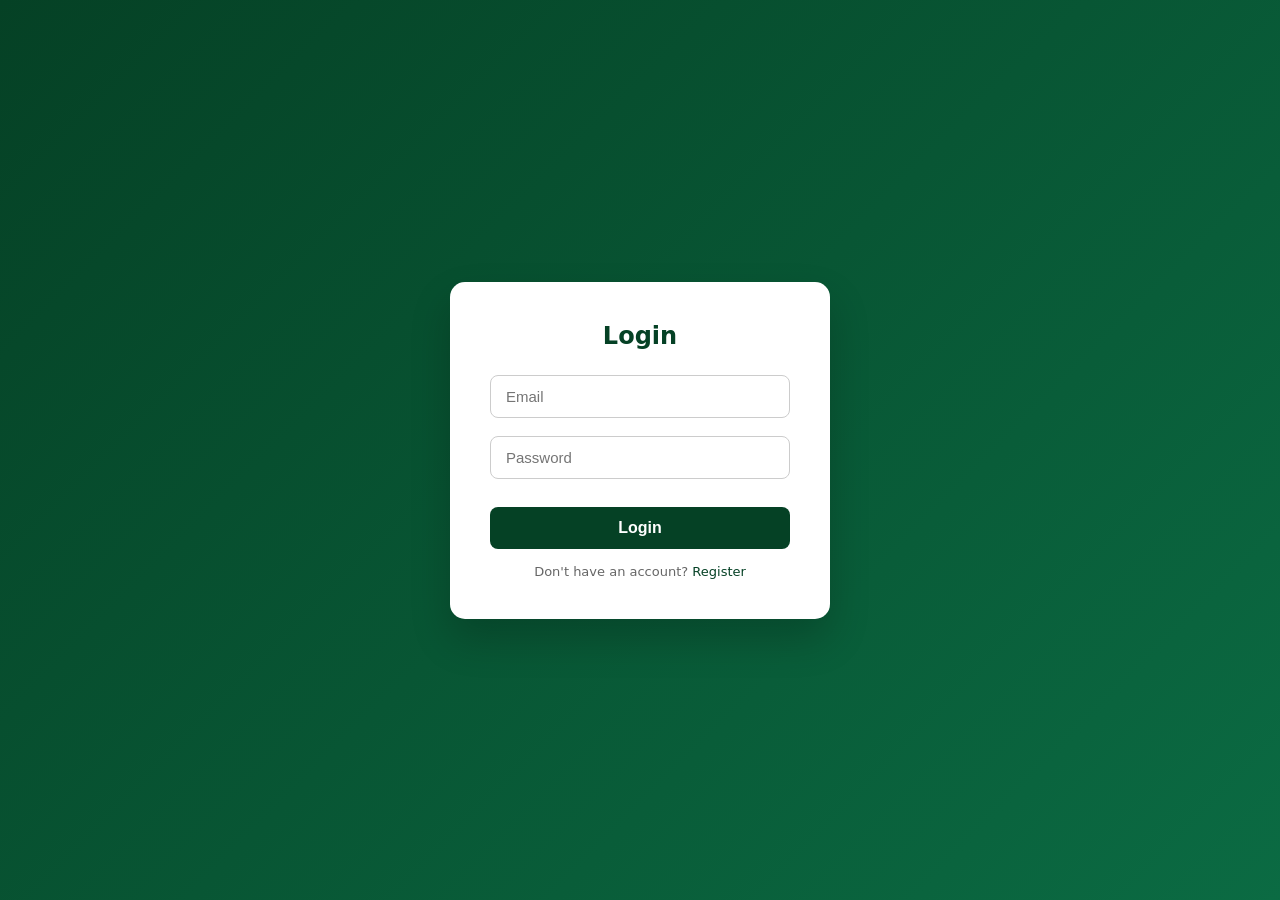
<file: cart.html>
<!DOCTYPE html>
<html>
<head>
    <title>Cart</title>
    <link rel="stylesheet" href="./style/cart.css">
</head>
<body>

<h1>Your Cart</h1>

<div id="cart-container"></div>

<h2 id="total"></h2>

<button onclick="checkout()">Buy Now</button>

<script src="./JS/cart.js"></script>
<script src="./JS/index.js"></script>
<script src="./JS/auth.js"></script>
</body>
</html>
</file>
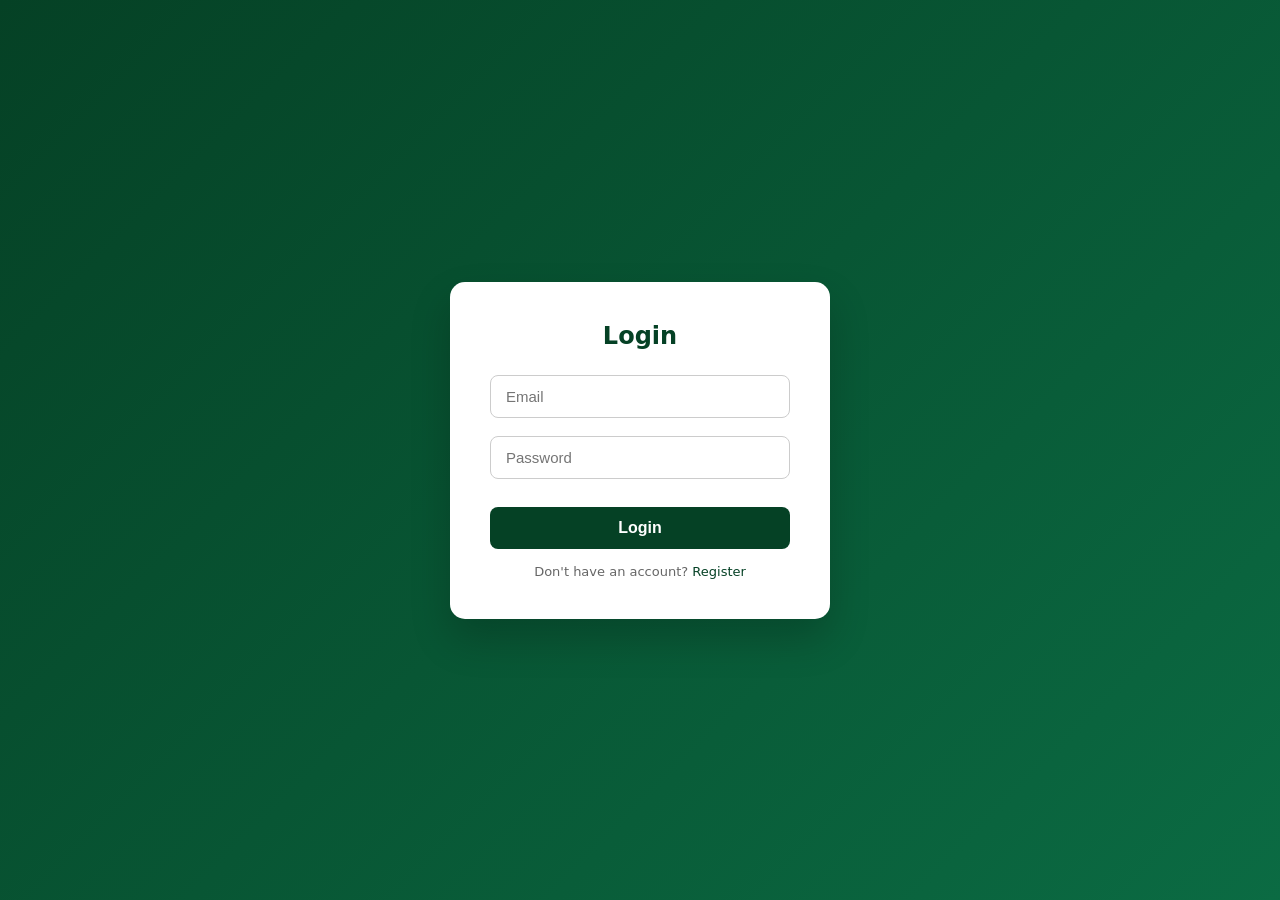
<file: login.html>
<!DOCTYPE html>
<html>
<head>
    <title>Login</title>
    <link rel="stylesheet" href="./style/login.css">
</head>
<body>

<div class="login-container">
    <h2>Login</h2>

    <form onsubmit="loginUser(event)">
        <input type="email" id="login-email" placeholder="Email" required>
        <input type="password" id="login-password" placeholder="Password" required>
        <p id="login-error" class="error-message"></p>
        <button type="submit">Login</button>
    </form>

    <div class="extra">
        Don't have an account? <a href="./register.html">Register</a>
    </div>
</div>

<script src="./JS/auth.js"></script>
<script src="./JS/index.js"></script>
</body>
</html>
</file>
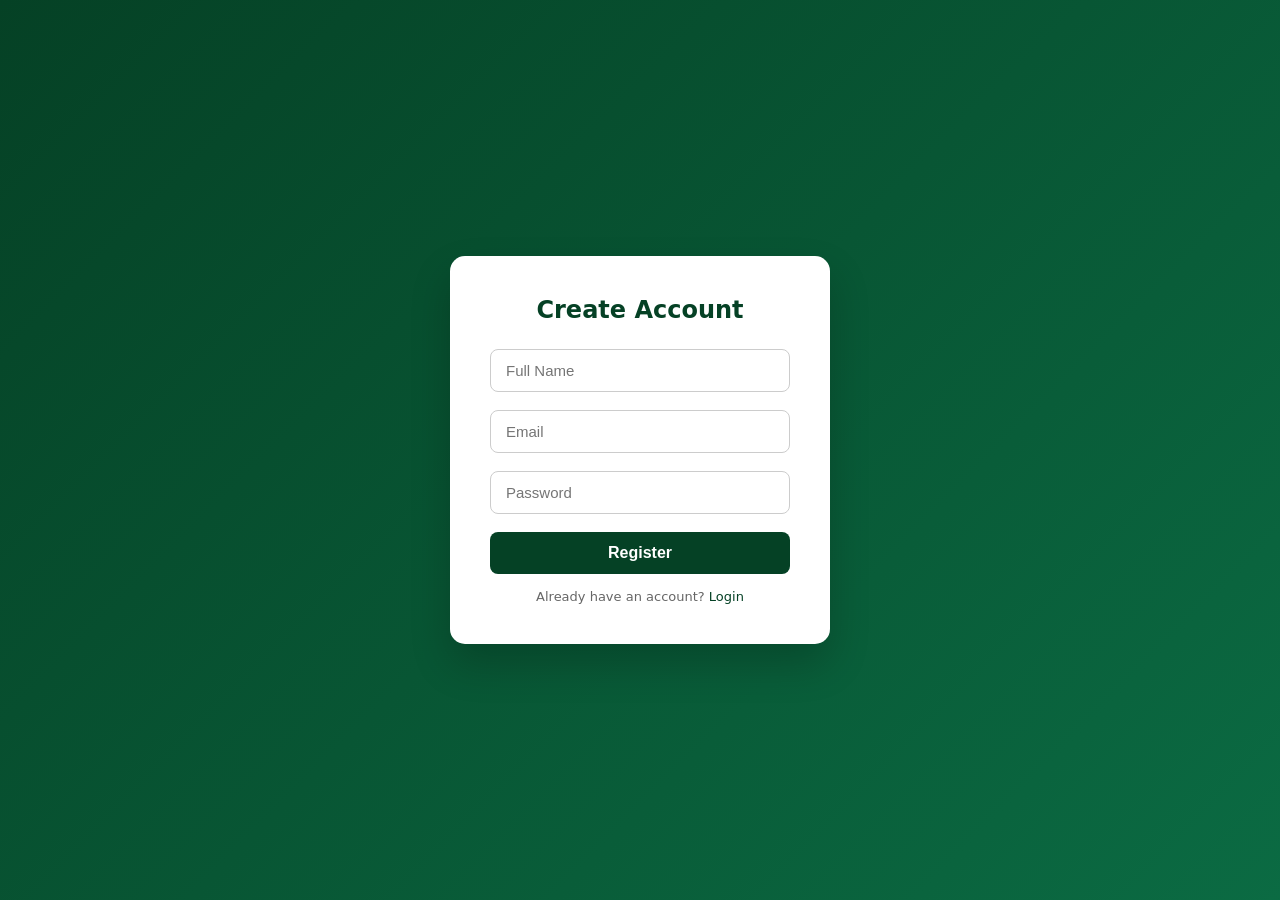
<file: register.html>
<!DOCTYPE html>
<html>
<head>
    <title>Register</title>
    <link rel="stylesheet" href="./style/login.css">
</head>
<body>

<div class="login-container">
    <h2>Create Account</h2>

    <form onsubmit="registerUser(event)">
        <input type="text" id="reg-name" placeholder="Full Name" required>
        <input type="email" id="reg-email" placeholder="Email" required>
        <input type="password" id="reg-password" placeholder="Password" required>
        <button type="submit">Register</button>
    </form>

    <div class="extra">
        Already have an account? <a href="login.html">Login</a>
    </div>
</div>

<script src="./JS/auth.js"></script>
</body>
</html>
</file>
<file: style/cart.css>
body {
    font-family: Arial;
    padding: 40px;
    background: #f4f7f8;
}

.cart-item {
    display: flex;
    align-items: center;
    gap: 20px;
    background: white;
    padding: 20px;
    margin-bottom: 15px;
    border-radius: 10px;
}

button {
    padding: 8px 15px;
    border: none;
    background: #3d5b4b;
    color: white;
    border-radius: 5px;
    cursor: pointer;
}
.qty-controls {
    display: flex;
    align-items: center;
    gap: 10px;
    margin: 8px 0;
}

.qty-controls button {
    width: 30px;
    height: 30px;
    background: #3d5b4b;
    color: white;
    border: none;
    border-radius: 5px;
    cursor: pointer;
}

.qty-controls span {
    font-weight: bold;
}

.remove-btn {
    background: red;
    margin-top: 8px;
}
@media (max-width: 1200px) {

    .container4 {
        width: 100%;
        padding: 40px 20px;
    }

    .container3 {
        padding: 50px 20px;
    }

    .popular-product {
        padding-left: 20px;
        gap: 20px;
        flex-wrap: wrap;
    }

}

@media (max-width: 992px) {

    header {
        flex-direction: column;
        gap: 15px;
    }

    nav ul {
        flex-wrap: wrap;
        justify-content: center;
        gap: 15px;
    }

    .cover-container {
        flex-direction: column;
        text-align: center;
        padding: 40px 20px;
    }

    .cover-container .button-container {
        justify-content: center;
    }

    .container_2 {
        flex-direction: column;
        align-items: center;
        text-align: center;
    }

    .container_2 .child2 {
        justify-content: center;
        flex-wrap: wrap;
    }

    .container3 {
        flex-direction: column;
        align-items: center;
    }

    .container4 {
        flex-direction: column;
    }

    .container4 .parent2 {
        width: 100%;
        padding-left: 0;
    }

    .popular-product {
        justify-content: center;
    }

    .blog-container {
        justify-content: center;
    }

}

@media (max-width: 768px) {

    .title {
        font-size: 1.8em;
    }

    .container_2 .child2 {
        flex-direction: column;
        gap: 30px;
    }

    .container3 .parent1 .child2 {
        flex-direction: column;
    }

    .container3 .parent2 img {
        width: 100%;
        height: auto;
    }

    .container4 .parent1 {
        grid-template-columns: 1fr;
        grid-template-rows: auto;
    }

    .container4 .parent1 .img3 {
        transform: none;
    }

    .subscribe-section {
        flex-direction: column;
        gap: 20px;
        padding: 30px 20px;
    }

    .footer-top {
        flex-direction: column;
        gap: 30px;
    }

    .footer-links {
        gap: 40px;
    }

}

@media (max-width: 576px) {

    body {
        font-size: 14px;
    }

    header {
        margin: 10px;
    }

    nav ul {
        flex-direction: column;
        align-items: center;
    }

    .cover-container {
        padding: 30px 15px;
    }

    .cover-container .info p {
        font-size: 14px;
    }

    .container_2 {
        padding: 30px 15px;
    }

    .blog-card {
        max-width: 100%;
    }

    .form-group {
        flex-direction: column;
    }

    .form-group input,
    .form-group button {
        width: 100%;
    }

    .footer-bottom {
        flex-direction: column;
        gap: 10px;
        text-align: center;
    }

}
</file>
<file: style/login.css>
/* Reset */
* {
    margin: 0;
    padding: 0;
    box-sizing: border-box;
}

body {
    font-family: system-ui, -apple-system, BlinkMacSystemFont, 'Segoe UI', Roboto, Oxygen;
    background: linear-gradient(135deg, #054125, #0b6b43);
    height: 100vh;
    display: flex;
    align-items: center;
    justify-content: center;
}

/* Login Card */
.login-container {
    background: #ffffff;
    padding: 40px;
    width: 380px;
    border-radius: 15px;
    box-shadow: 0 20px 40px rgba(0, 0, 0, 0.2);
    text-align: center;
}

.login-container h2 {
    margin-bottom: 25px;
    color: #054125;
    font-weight: 700;
}

/* Inputs */
.login-container input {
    width: 100%;
    padding: 12px 15px;
    margin-bottom: 18px;
    border: 1px solid #ccc;
    border-radius: 8px;
    font-size: 15px;
    transition: all 0.3s ease;
}

.login-container input:focus {
    outline: none;
    border-color: #054125;
    box-shadow: 0 0 5px rgba(5, 65, 37, 0.4);
}

/* Button */
.login-container button {
    width: 100%;
    padding: 12px;
    background-color: #054125;
    color: white;
    font-size: 16px;
    font-weight: 600;
    border: none;
    border-radius: 8px;
    cursor: pointer;
    transition: 0.3s ease;
}

.login-container button:hover {
    background-color: #0b6b43;
    transform: translateY(-2px);
}

/* Optional small text */
.login-container .extra {
    margin-top: 15px;
    font-size: 13px;
    color: #666;
}

.login-container .extra a {
    color: #054125;
    text-decoration: none;
    font-weight: 500;
}
.error-message {
    color: red;
    font-size: 13px;
    margin-bottom: 10px;
    text-align: left;
}
@media (max-width: 1200px) {

    .container4 {
        width: 100%;
        padding: 40px 20px;
    }

    .container3 {
        padding: 50px 20px;
    }

    .popular-product {
        padding-left: 20px;
        gap: 20px;
        flex-wrap: wrap;
    }

}
@media (max-width: 992px) {

    header {
        flex-direction: column;
        gap: 15px;
    }

    nav ul {
        flex-wrap: wrap;
        justify-content: center;
        gap: 15px;
    }

    .cover-container {
        flex-direction: column;
        text-align: center;
        padding: 40px 20px;
    }

    .cover-container .button-container {
        justify-content: center;
    }

    .container_2 {
        flex-direction: column;
        align-items: center;
        text-align: center;
    }

    .container_2 .child2 {
        justify-content: center;
        flex-wrap: wrap;
    }

    .container3 {
        flex-direction: column;
        align-items: center;
    }

    .container4 {
        flex-direction: column;
    }

    .container4 .parent2 {
        width: 100%;
        padding-left: 0;
    }

    .popular-product {
        justify-content: center;
    }

    .blog-container {
        justify-content: center;
    }

}
@media (max-width: 768px) {

    .title {
        font-size: 1.8em;
    }

    .container_2 .child2 {
        flex-direction: column;
        gap: 30px;
    }

    .container3 .parent1 .child2 {
        flex-direction: column;
    }

    .container3 .parent2 img {
        width: 100%;
        height: auto;
    }

    .container4 .parent1 {
        grid-template-columns: 1fr;
        grid-template-rows: auto;
    }

    .container4 .parent1 .img3 {
        transform: none;
    }

    .subscribe-section {
        flex-direction: column;
        gap: 20px;
        padding: 30px 20px;
    }

    .footer-top {
        flex-direction: column;
        gap: 30px;
    }

    .footer-links {
        gap: 40px;
    }

}
@media (max-width: 576px) {

    body {
        font-size: 14px;
    }

    header {
        margin: 10px;
    }

    nav ul {
        flex-direction: column;
        align-items: center;
    }

    .cover-container {
        padding: 30px 15px;
    }

    .cover-container .info p {
        font-size: 14px;
    }

    .container_2 {
        padding: 30px 15px;
    }

    .blog-card {
        max-width: 100%;
    }

    .form-group {
        flex-direction: column;
    }

    .form-group input,
    .form-group button {
        width: 100%;
    }

    .footer-bottom {
        flex-direction: column;
        gap: 10px;
        text-align: center;
    }

}
</file>
